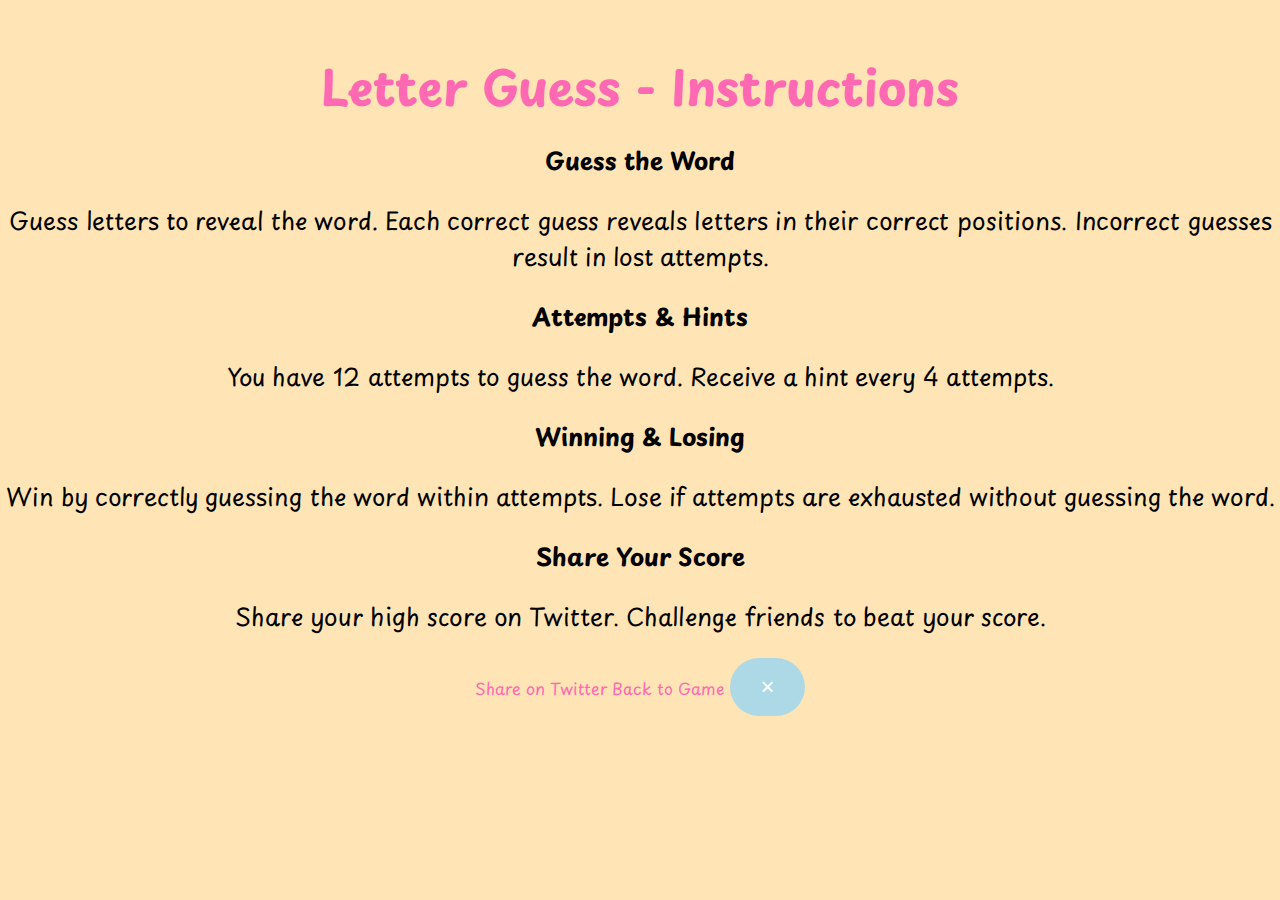
<file: instructions.html>
<!DOCTYPE html>
<html lang="en">
<head>
    <meta charset="UTF-8">
    <meta name="viewport" content="width=device-width, initial-scale=1.0">
    <link rel="stylesheet" type="text/css" href="style.css">
    <link rel="stylesheet" href="https://fonts.googleapis.com/css2?family=Playpen+Sans&display=swap">
    <title>Letter Guess - Instructions</title>
    <link rel="icon" href="favicon.ico" type="image/x-icon">
</head>
<body>
    <div class="container">
        <h1>Letter Guess - Instructions</h1>
        <div class="card">
            <h2 data-lang="guess-word-heading">Guess the Word</h2>
            <p data-lang="guess-word-description">Guess letters to reveal the word. Each correct guess reveals letters in their correct positions. Incorrect guesses result in lost attempts.</p>
        </div>
        <div class="card">
            <h2 data-lang="attempts-hints-heading">Attempts & Hints</h2>
            <p data-lang="attempts-hints-description">You have 12 attempts to guess the word. Receive a hint every 4 attempts.</p>
        </div>
        <div class="card">
            <h2 data-lang="winning-losing-heading">Winning & Losing</h2>
            <p data-lang="winning-losing-description">Win by correctly guessing the word within attempts. Lose if attempts are exhausted without guessing the word.</p>
        </div>
        <div class="card">
            <h2 data-lang="share-score-heading">Share Your Score</h2>
            <p data-lang="share-score-description">Share your high score on Twitter. Challenge friends to beat your score.</p>
        </div>
        <a href="https://twitter.com/intent/tweet?url=YOUR_GAME_URL_HERE&text=I just played Letter Guess and scored X points! Can you beat my score? #LetterGuess" target="_blank" id="share-twitter-btn">Share on Twitter</a>
        <a href="index.html" id="back-to-game-btn">Back to Game</a> <!-- Link zurück zum Spiel -->
        <button id="close-btn">&times;</button> <!-- X-Button für das Schließen des Popups -->

       
    </div>
    
    <script src="popup.js"></script>
</body>
</html>
</file>
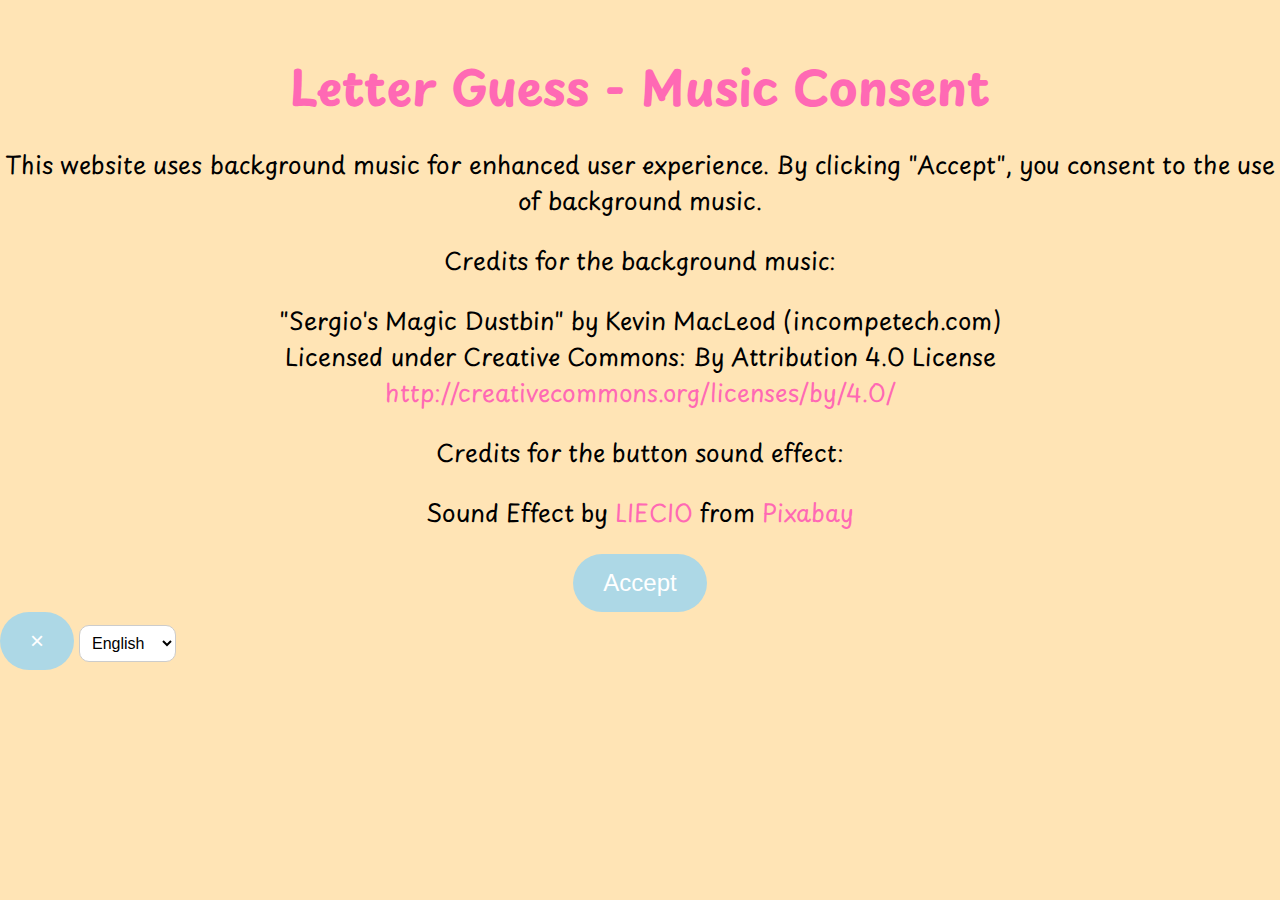
<file: popup.html>
<!DOCTYPE html>
<html lang="en">
<head>
    <meta charset="UTF-8">
    <meta name="viewport" content="width=device-width, initial-scale=1.0">
    <link rel="stylesheet" type="text/css" href="style.css">
    <link rel="stylesheet" href="https://fonts.googleapis.com/css2?family=Playpen+Sans&display=swap">
    <title>Letter Guess - Music Consent</title>
    <link rel="icon" href="favicon.ico" type="image/x-icon">
</head>
<body>
    <div class="container">
        <h1 id="music-consent-heading">Letter Guess - Music Consent</h1>
        <p id="music-consent-description">This website uses background music for enhanced user experience. By clicking "Accept", you consent to the use of background music.</p>
        <p>Credits for the background music:</p>
        <p>"Sergio's Magic Dustbin" by Kevin MacLeod (incompetech.com)<br>
        Licensed under Creative Commons: By Attribution 4.0 License<br>
        <a href="http://creativecommons.org/licenses/by/4.0/">http://creativecommons.org/licenses/by/4.0/</a></p>
        <p>Credits for the button sound effect:</p>
        <p>Sound Effect by <a href="https://pixabay.com/users/liecio-3298866/?utm_source=link-attribution&utm_medium=referral&utm_campaign=music&utm_content=132273">LIECIO</a> from <a href="https://pixabay.com//?utm_source=link-attribution&utm_medium=referral&utm_campaign=music&utm_content=132273">Pixabay</a></p>
        <div class="button-container">
            <button id="accept-btn">Accept</button>
        </div>
    </div>
    <button id="close-btn">&times;</button> <!-- X-Button für das Schließen des Popups -->

    <!-- Button Sound Effect -->
    <audio id="button-sound">
        <source src="achive-sound-132273.mp3" type="audio/mpeg">
    </audio>

    <script>
        // Check if user has accepted the music consent
        var isMusicConsentAccepted = localStorage.getItem('musicConsentAccepted');

        // If consent is not accepted, show the popup
        if (!isMusicConsentAccepted) {
            document.querySelector('.container').style.display = 'block';
        }

        document.getElementById('accept-btn').addEventListener('click', function() {
            playButtonSound();
            // Set consent accepted to true
            localStorage.setItem('musicConsentAccepted', true);
            // Close the popup after 10 seconds
            setTimeout(function() {
                document.querySelector('.container').style.display = 'none';
            }, 10000);
        });

        function playButtonSound() {
            var buttonSound = document.getElementById('button-sound');
            buttonSound.currentTime = 0; // Rewind sound to start
            buttonSound.play();
        }
    </script>

    <!-- Dropdown-Menü für die Sprachumschaltung -->
    <select id="language-select">
        <option value="en">English</option>
        <option value="de">Deutsch</option>
    </select>  

    <!-- Skript für die Sprachumschaltung -->
    <script src="language.js"></script>
</body>
</html>
</file>
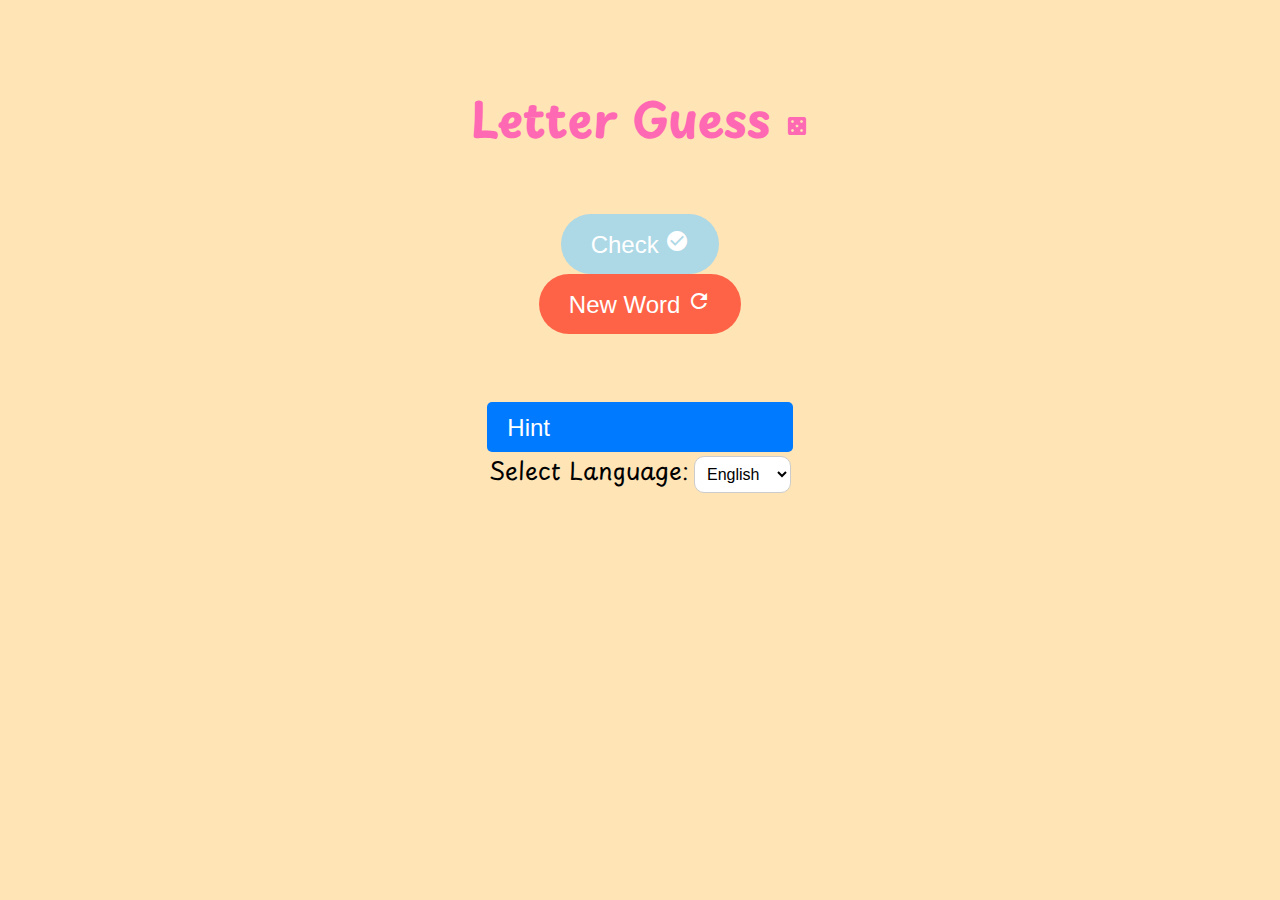
<file: wordscramble.html>
<!DOCTYPE html>
<html lang="en">
<head>
    <meta charset="UTF-8">
    <meta name="viewport" content="width=device-width, initial-scale=1.0">
    <link rel="stylesheet" type="text/css" href="style.css">
    <!-- Google Font Icons einbinden -->
    <link rel="stylesheet" href="https://fonts.googleapis.com/icon?family=Material+Icons">
    <link rel="stylesheet" href="https://fonts.googleapis.com/css2?family=Playpen+Sans&display=swap">
    <title>Letter Guess</title>
    <link rel="icon" href="favicon.ico" type="image/x-icon"> <!-- Favicon hinzugefügt -->
    <style>
        .container {
            display: flex;
            justify-content: center;
            align-items: center;
            flex-direction: column;
            margin-top: 50px;
        }
        .row {
            display: flex;
            justify-content: center;
            align-items: center;
            margin-bottom: 20px;
        }
        .word-cell, .guess-cell {
            border: 2px solid #000;
            width: 40px;
            height: 40px;
            display: flex;
            justify-content: center;
            align-items: center;
            margin: 0 5px;
        }
        .guess-cell {
            cursor: pointer;
        }
        .green-border {
            border-color: green;
        }
        .red-border {
            border-color: red;
        }
        .hint-button {
            margin-top: 20px;
            background-color: #007bff;
            color: #fff;
            border: none;
            padding: 10px 20px;
            border-radius: 5px;
            cursor: pointer;
        }
    </style>
</head>
<body>
    <div class="container">
        <h1 id="title">Letter Guess <i class="material-icons">casino</i></h1>
        <div id="word-row" class="row"></div>
        <div id="guess-row" class="row"></div>
        <button id="check-letter-btn">Check <i class="material-icons">check_circle</i></button>
        <button id="new-word-btn">New Word <i class="material-icons">refresh</i></button>
        <p id="message"></p>
        <button id="hint-btn" class="hint-button">Hint <i class="material-icons">lightbulb</i></button>
        <div>
            <label for="language-select">Select Language:</label>
            <select id="language-select">
                <option value="en">English</option>
                <option value="de">Deutsch</option>
            </select>
        </div>
    </div>

    <script>
       document.addEventListener('DOMContentLoaded', function() {
    const wordRow = document.getElementById('word-row');
    const guessRow = document.getElementById('guess-row');
    const guessLetterInput = document.getElementById('guess-letter');
    const checkLetterBtn = document.getElementById('check-letter-btn');
    const newWordBtn = document.getElementById('new-word-btn'); // Neuer Button hinzugefügt
    const hintBtn = document.getElementById('hint-btn'); // Neuer Hinweis-Button hinzugefügt
    const feedbackMessage = document.getElementById('message');
    const languageSelect = document.getElementById('language-select');
    const title = document.getElementById('title');

    let mixedWord = '';
    let correctWord = '';
    let language = 'en';

    function generateMixedWord() {
        let apiUrl = 'https://random-word-api.herokuapp.com/word?number=1';
        if (language === 'de') {
            apiUrl += '&lang=de';
        }

        fetch(apiUrl)
            .then(response => response.json())
            .then(data => {
                mixedWord = mixWord(data[0]);
                correctWord = data[0];
                displayMixedWord();
            })
            .catch(error => console.error('Error fetching mixed word:', error));
    }

    function mixWord(word) {
        return word.split('').sort(() => Math.random() - 0.5).join('');
    }

    function displayMixedWord() {
        wordRow.innerHTML = '';
        mixedWord.split('').forEach(letter => {
            const letterBox = document.createElement('div');
            letterBox.classList.add('word-cell');
            letterBox.textContent = letter;
            wordRow.appendChild(letterBox);
        });

        guessRow.innerHTML = '';
        for (let i = 0; i < mixedWord.length; i++) {
            const guessBox = document.createElement('input');
            guessBox.setAttribute('type', 'text');
            guessBox.setAttribute('maxlength', '1');
            guessBox.classList.add('guess-cell');
            guessRow.appendChild(guessBox);
        }
    }

    function checkLetterPlacement() {
        const userGuess = guessRow.querySelectorAll('input');
        let allCorrect = true;

        userGuess.forEach((guessBox, index) => {
            const userLetter = guessBox.value.trim().toLowerCase();
            if (userLetter.length !== 1 || !userLetter.match(/[a-z]/i)) {
                feedbackMessage.textContent = 'Please enter a single letter.';
                return;
            }

            const correctLetter = correctWord[index];
            if (userLetter === correctLetter) {
                guessBox.style.backgroundColor = 'green';
            } else {
                guessBox.style.backgroundColor = 'red';
                allCorrect = false;
            }
        });

        if (allCorrect) {
            feedbackMessage.textContent = 'All letters are correct!';
        } else {
            feedbackMessage.textContent = 'Some letters are incorrect.';
        }
    }

    function giveHint() { // Funktion für den Hinweis-Button hinzugefügt
        const guessedLetters = Array.from(new Set(correctWord));
        const remainingLetters = guessedLetters.filter(letter => !guessRow.querySelector(`input[value='${letter}']`));
        if (remainingLetters.length === 0) {
            alert(language === 'en' ? 'You already have all the letters!' : 'Du hast bereits alle Buchstaben!');
            return;
        }
        const randomIndex = Math.floor(Math.random() * remainingLetters.length);
        const hintLetter = remainingLetters[randomIndex];
        const hintIndex = correctWord.indexOf(hintLetter);
        alert((language === 'en' ? 'Hint: The word contains the letter "' : 'Hinweis: Das Wort enthält den Buchstaben "') + hintLetter.toUpperCase() + '" at position ' + (hintIndex + 1) + '.');
    }

    checkLetterBtn.addEventListener('click', function() {
        checkLetterPlacement();
    });

    newWordBtn.addEventListener('click', function() { // Event-Listener für den neuen Button hinzugefügt
        generateMixedWord();
    });

    hintBtn.addEventListener('click', function() { // Event-Listener für den Hinweis-Button hinzugefügt
        giveHint();
    });

    languageSelect.addEventListener('change', function() {
        language = languageSelect.value;
        title.textContent = language === 'en' ? 'Letter Guess' : 'Buchstabenraten';
        generateMixedWord();
    });

    generateMixedWord();
});

    </script>
</body>
</html>
</file>
<file: style.css>
/* Icon-Stile */
.icon {
    font-size: 24px; /* Größe des Icons */
    color: #ff69b4; /* Farbe des Icons */
}

body {
    background-color: #ffe4b5; /* Pfirsichfarbener Hintergrund */
    color: #000000; /* Schwarzer Text */
    font-family: 'Playpen Sans', sans-serif; /* Playpen Sans als Schriftart */
    margin: 0;
    padding: 0;
}

.container {
    text-align: center;
    margin-top: 50px;
}

h1 {
    font-size: 48px;
    margin-bottom: 20px;
    color: #ff69b4; /* Pinker Text */
}

/* Dropdown-Menü */
#language-select {
    font-size: 16px;
    padding: 8px;
    border-radius: 10px;
    border: 1px solid #ccc;
    background-color: #fff;
    color: #000;
    outline: none;
    transition: border-color 0.3s, background-color 0.3s, transform 0.3s;
}

#language-select:hover {
    border-color: #ff69b4;
}

#language-select:focus {
    border-color: #ff69b4;
    background-color: #f0f0f0;
    transform: scale(1.05);
}

/* Scrollleiste */
::-webkit-scrollbar {
    width: 10px;
}

::-webkit-scrollbar-track {
    background-color: #f1f1f1;
}

::-webkit-scrollbar-thumb {
    background-color: #888;
    border-radius: 5px;
}

::-webkit-scrollbar-thumb:hover {
    background-color: #555;
}

/* Animation für Schaltflächen */
button, #new-word-btn {
    background-color: #add8e6; /* Hellblauer Hintergrund */
    color: #ffffff; /* Weißer Text */
    padding: 15px 30px; /* Größere Polsterung für ein deutlicheres Erscheinungsbild */
    border: none;
    border-radius: 30px;
    font-size: 24px;
    transition: background-color 0.3s, transform 0.3s; /* Sanfter Übergang für Hintergrundfarbe und Transformationen */
    cursor: pointer;
}

button:hover, #new-word-btn:hover {
    background-color: #87ceeb; /* Dunklerer Blauton beim Überfahren mit der Maus */
    transform: scale(1.05); /* Vergrößerungseffekt beim Überfahren mit der Maus */
}

button:active, #new-word-btn:active {
    transform: scale(0.95); /* Verkleinerungseffekt beim Klicken */
}

/* Zusätzliche Stile für spezielle Elemente */
#new-word-btn {
    background-color: #ff6347; /* Tomatenrote Farbe für Neues-Wort-Button */
}

#new-word-btn:hover {
    background-color: #ff4500; /* Leuchtendes Orange beim Überfahren mit der Maus */
}

#guessed-words {
    color: #ff0000; /* Rote Farbe für geratene Wörter */
}

/* Links-Stile */
a {
    color: #ff69b4; /* Pink für Links */
    text-decoration: none; /* Entfernt die Standard-Link-Unterstreichung */
    transition: color 0.3s; /* Sanfter Übergang für Linkfarbe */
}

a:hover {
    color: #ff1493; /* Helligkeit des Links beim Überfahren mit der Maus */
}
/* CSS-Klasse für die Animation des geratenen Buchstabens */
.animate-guessed-letter {
    animation: fadeIn 1s ease-in-out;
}

/* Keyframe-Animation für den Buchstaben */
@keyframes fadeIn {
    0% { opacity: 0; }
    100% { opacity: 1; }
}

/* Media Queries für responsives Design */
@media only screen and (max-width: 768px) {
    /* Stile für Tablets und kleinere Bildschirme */
    .container {
        margin-top: 30px;
    }
    
    h1 {
        font-size: 36px;
    }
    
    button, #new-word-btn {
        font-size: 20px;
        padding: 10px 20px;
    }
}

@media only screen and (max-width: 480px) {
    /* Stile für Handys und kleinere Bildschirme */
    h1 {
        font-size: 24px;
    }
    
    button, #new-word-btn {
        font-size: 16px;
        padding: 8px 16px;
    }
}

/* Stile für Eingabefeld */
.input-container {
    margin-top: 20px;
    display: flex;
    align-items: center;
    justify-content: center;
}

label {
    font-size: 24px;
}

input[type="text"] {
    font-size: 24px;
    padding: 10px;
    border-radius: 10px;
    border: 2px solid #ff69b4;
    margin-left: 10px;
}

/* Kinderfreundliche Texte */
p {
    font-size: 24px;
}

.language-dropdown label {
    font-size: 24px;
}
.footer {
    text-align: center;
}

.logo {
    width: 30px; /* Sie können die Breite entsprechend Ihren Anforderungen ändern */
    height: auto; /* Damit das Seitenverhältnis der Bilder beibehalten wird */
    vertical-align: middle; /* Für eine vertikal zentrierte Ausrichtung */
}
</file>
